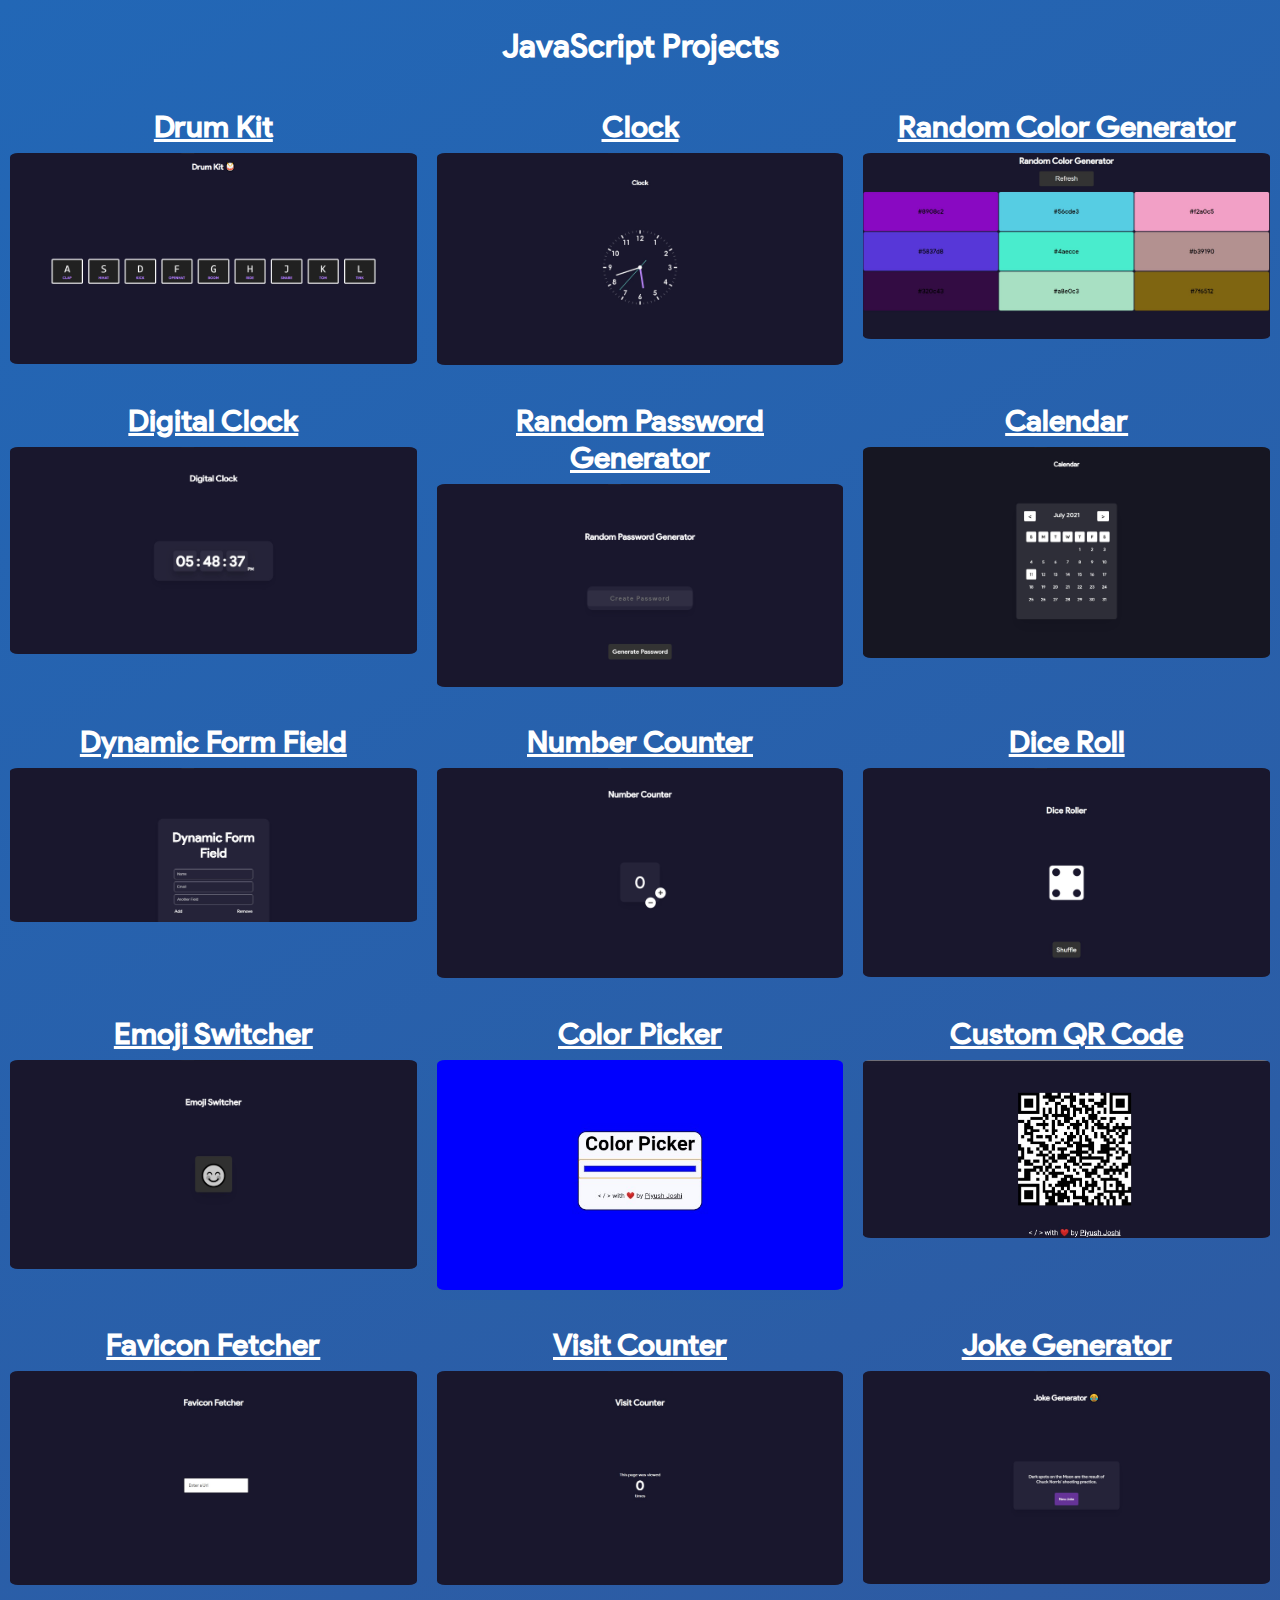
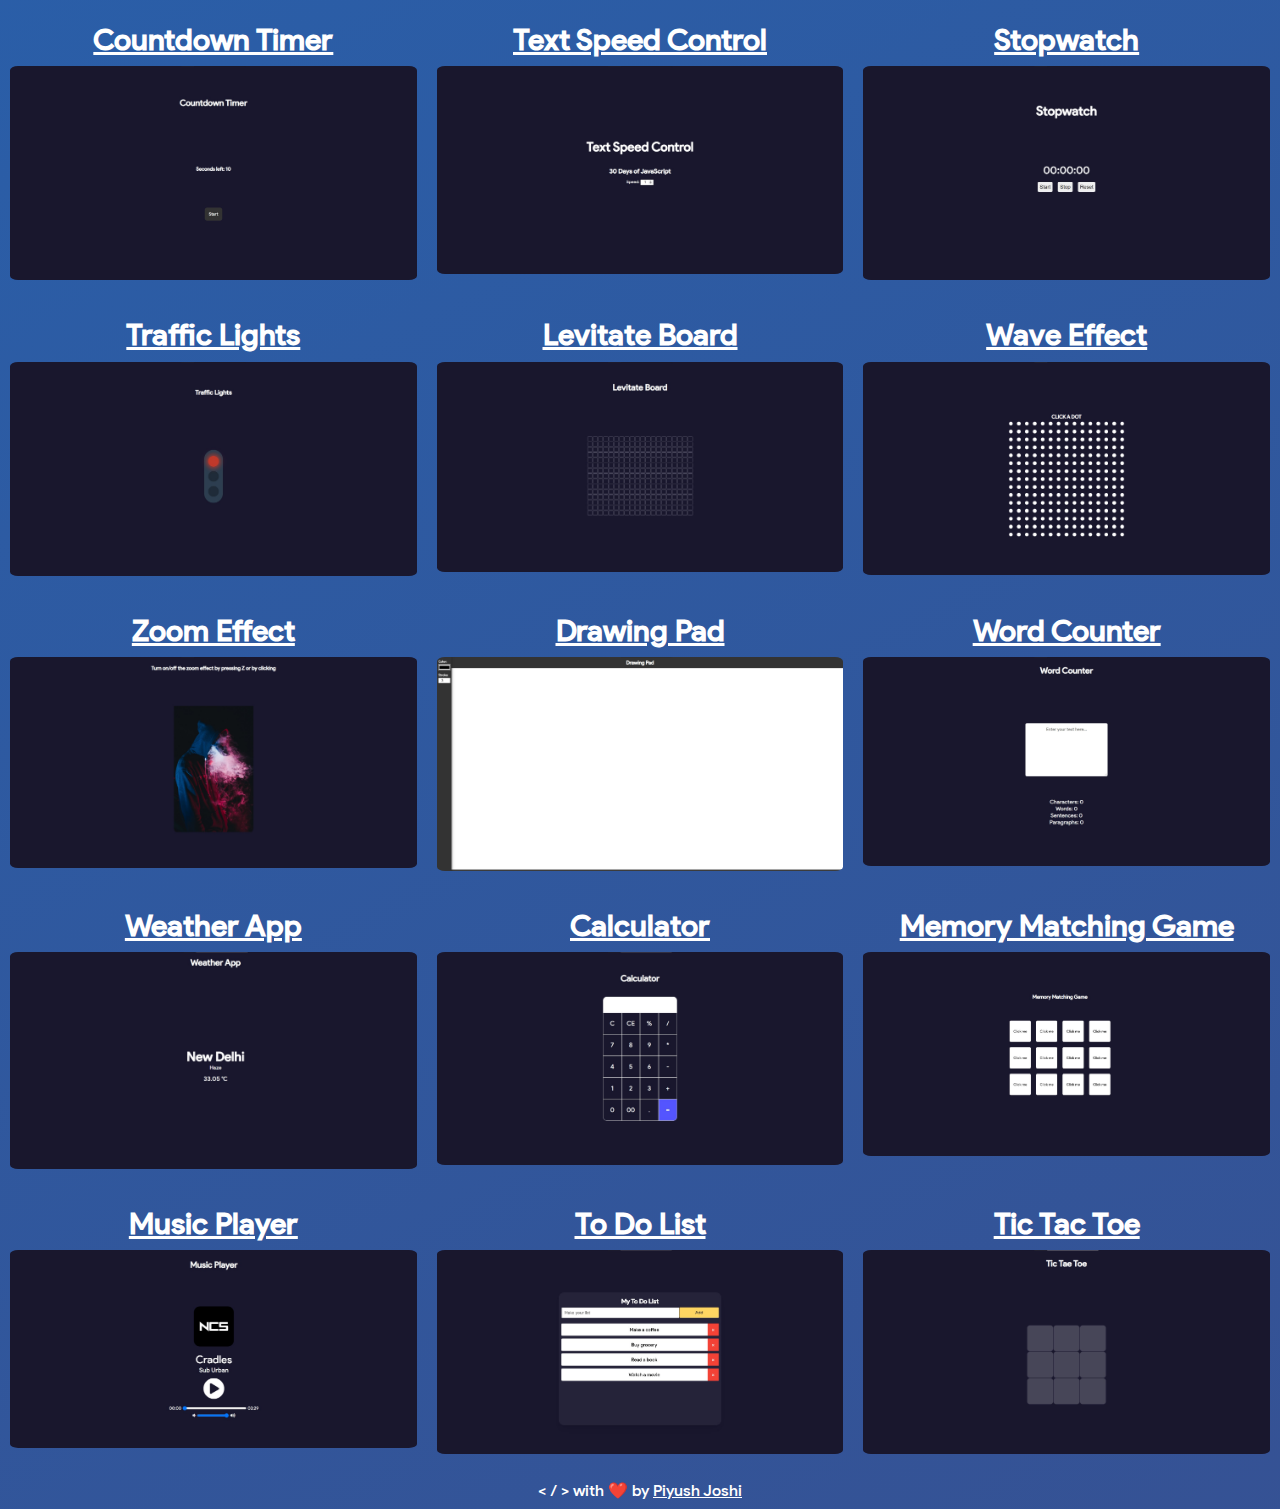
<file: js-projects.html>
<!DOCTYPE html>
<html lang="en">
  <head>
    <meta charset="UTF-8" />
    <meta http-equiv="X-UA-Compatible" content="IE=edge" />
    <meta name="viewport" content="width=device-width, initial-scale=1.0" />
    <link rel="stylesheet" href="Main/style.css" />
    <link rel="shortcut icon" href="Main/assets/favicon.png" type="image/x-icon">
    <title>Web Development Projects By Piyush</title>
  </head>
  <body>
  
    <h1>JavaScript Projects</h1>
    <div class="container">
      <div class="item">
        <a target="_blank" href="Drum-Kit">
            <h4>Drum Kit</h4>
            <img src="Main/assets/01.png" alt="Drum Kit" />
        </a>
      </div>
      <div class="item">
        <a target="_blank" href="Analog-Clock">
            <h4>Clock</h4>
            <img src="Main/assets/02.png" alt="Clock" />
        </a>
      </div>
      <div class="item">
        <a target="_blank" href="Random-Color-Changer">
            <h4>Random Color Generator</h4>
            <img src="Main/assets/03.png" alt="Random Color Generator" />
        </a>
      </div>
    </div>
    <div class="container">
      <div class="item">
        <a target="_blank" href="Digital-Clock">
          <h4>Digital Clock</h4>
          <img src="Main/assets/04.png" alt="Digital Clock" />
        </a>
      </div>
      <div class="item">
        <a target="_blank" href="Password-Generator">
          <h4>Random Password Generator</h4>
          <img src="Main/assets/05.png" alt="Random Password Generator" />
        </a>
      </div>
      <div class="item">
        <a target="_blank" href="Calendar">
          <h4>Calendar</h4>
          <img src="Main/assets/06.png" alt="Calendar" />
        </a>
      </div>
    </div>
    <div class="container">
      <div class="item">
        <a target="_blank" href="Dynamic-Form-Field">
          <h4>Dynamic Form Field</h4>
          <img src="Main/assets/07.png" alt="Dynamic Form Field" />
        </a>
      </div>
      <div class="item">
        <a target="_blank" href="Number-Counter">
          <h4>Number Counter</h4>
          <img src="Main/assets/08.png" alt="Number Counter" />
        </a>
      </div>
      <div class="item">
        <a target="_blank" href="Dice-Roll">
          <h4>Dice Roll</h4>
          <img src="Main/assets/09.png" alt="Dice Roll" />
        </a>
      </div>
    </div>
    <div class="container">
      <div class="item">
        <a target="_blank" href="Emoji-Switcher">
          <h4>Emoji Switcher</h4>
          <img src="Main/assets/10.png" alt="Emoji Switcher" />
        </a>
      </div>
      <div class="item">
        <a target="_blank" href="Color-Picker">
          <h4>Color Picker</h4>
          <img src="Main/assets/11.png" alt="Color Picker" />
        </a>
      </div>
      <div class="item">
        <a target="_blank" href="Custom-QR-Code">
          <h4>Custom QR Code</h4>
          <img src="Main/assets/12.png" alt="Custom QR Code" />
        </a>
      </div>
    </div>
    <div class="container">
      <div class="item">
        <a target="_blank" href="Favicon-Fetcher">
          <h4>Favicon Fetcher</h4>
          <img src="Main/assets/13.png" alt="Favicon Fetcher" />
        </a>
      </div>
      <div class="item">
        <a target="_blank" href="Visit-Counter">
          <h4>Visit Counter</h4>
          <img src="Main/assets/14.png" alt="Visit Counter" />
        </a>
      </div>
      <div class="item">
        <a target="_blank" href="Joke-Generator">
          <h4>Joke Generator</h4>
          <img src="Main/assets/15.png" alt="Joke Generator" />
        </a>
      </div>
    </div>
    <div class="container">
      <div class="item">
        <a target="_blank" href="Countdown-Timer">
          <h4>Countdown Timer</h4>
          <img src="Main/assets/16.png" alt="Countdown Timer" />
        </a>
      </div>
      <div class="item">
        <a target="_blank" href="text-speed-controller">
          <h4>Text Speed Control</h4>
          <img src="Main/assets/17.png" alt="Text Speed Control" />
        </a>
      </div>
      <div class="item">
        <a target="_blank" href="Stopwatch.html">
          <h4>Stopwatch</h4>
          <img src="Main/assets/18.png" alt="Stopwatch" />
        </a>
      </div>
    </div>
    <div class="container">
      <div class="item">
        <a target="_blank" href="Traffic-Lights">
          <h4>Traffic Lights</h4>
          <img src="Main/assets/19.png" alt="Traffic Lights">
        </a>
      </div>
      <div class="item">
        <a target="_blank" href="Levitate-Board">
          <h4>Levitate Board</h4>
          <img src="Main/assets/20.png" alt="Levitate Board">
        </a>
      </div>
      <div class="item">
        <a target="_blank" href="Wave-Effect">
          <h4>Wave Effect</h4>
          <img src="Main/assets/21.png" alt="Wave Effect">
        </a>
      </div>
    </div>
    <div class="container">
      <div class="item">
        <a target="_blank" href="Zoom-Effect">
          <h4>Zoom Effect</h4>
          <img src="Main/assets/22.png" alt="Zoom Effect">
        </a>
      </div>
      <div class="item">
        <a target="_blank" href="Drawing-Pad">
          <h4>Drawing Pad</h4>
          <img src="Main/assets/23.png" alt="Drawing Pad">
        </a>
      </div>
      <div class="item">
        <a target="_blank" href="Word-Counter">
          <h4>Word Counter</h4>
          <img src="Main/assets/24.png" alt="Word Counter">
        </a>
      </div>
    </div>
    <div class="container">
      <div class="item">
        <a target="_blank" href="Weather-App">
          <h4>Weather App </h4>
          <img src="Main/assets/25.png" alt="Weather App">
        </a>
      </div>
      <div class="item">
        <a target="_blank" href="My-Calculator">
          <h4>Calculator</h4>
          <img src="Main/assets/26.png" alt="Calculator">
        </a>
      </div>
      <div class="item">
        <a target="_blank" href="Memory-Matching-Game">
          <h4>Memory Matching Game</h4>
          <img src="Main/assets/27.png" alt="Memory Matching Game">
        </a>
      </div>
    </div>
    <div class="container">
      <div class="item">
        <a target="_blank" href="Music-Player">
          <h4>Music Player</h4>
          <img src="Main/assets/28.png" alt="Music Player">
        </a>
      </div>
      <div class="item">
        <a target="_blank" href="To-Do-List">
          <h4>To Do List</h4>
          <img src="Main/assets/29.png" alt="To Do List">
        </a>
      </div>
      <div class="item">
        <a target="_blank" href="Tic-Tac-Toe">
          <h4>Tic Tac Toe</h4>
          <img src="Main/assets/30.png" alt="Tic Tac Toe">
        </a>
      </div>
    </div> 
    <footer>
        <p>&#x3c; &#47; &#x3e; with ❤️ by 
          <a href="https://piyushl337.github.io/">Piyush Joshi</a>
          
        </p>
    </footer>
  </body>
</html>
</file>
<file: Main/style.css>
* {
  margin: 0;
  padding: 0;
  box-sizing: border-box;
}

@font-face {
  font-family: "sans";
  src: url(font/sans.ttf);
}

body {
  font-family: "sans";
  color: white;
  background: rgb(111,18,47);
  background: linear-gradient(332deg, rgba(111,18,47,1) 0%, rgb(34, 103, 182) 100%);
  background-size: 400% 400%;
  animation: gradient 5s ease infinite;
}

@keyframes gradient {
  0% {
    background-position: 0% 50%;
  }
  50% {
    background-position: 100% 50%;
  }
  100% {
    background-position: 0% 50%;
  }
}

h1 {
  text-align: center;
  font-size: 2rem;
  padding: 2%;
}

h4 {
  padding: 2%;
}

img {
  width: 100%;
  border-radius: 2%;
}

a {
  color: inherit;
}

a:visited {
  color: inherit;
}

.container {
  display: flex;
  flex-direction: row;
  font-size: 30px;
  text-align: center;
}

.item {
  padding: 10px;
  flex: 50%;
}

::-webkit-scrollbar{
  width: 6px;
}

::-webkit-scrollbar-thumb{
  background: linear-gradient(transparent, rgb(62, 120, 185));
  border-radius: 12px;
}

::-webkit-scrollbar-track{
  background: black;
}

footer {
  /* background-color: #19172e; */
  text-align: center;
  color: white;
  font-size: 1rem;
  left: 0;
  right: 0;
  bottom: 0;
  margin-bottom: 0;
  padding: 5px;
  line-height: 3vh;
}

footer a:visited {
  color: inherit;
}

@media (max-width: 800px) {
  .container {
    flex-direction: column;
  }
}
</file>
